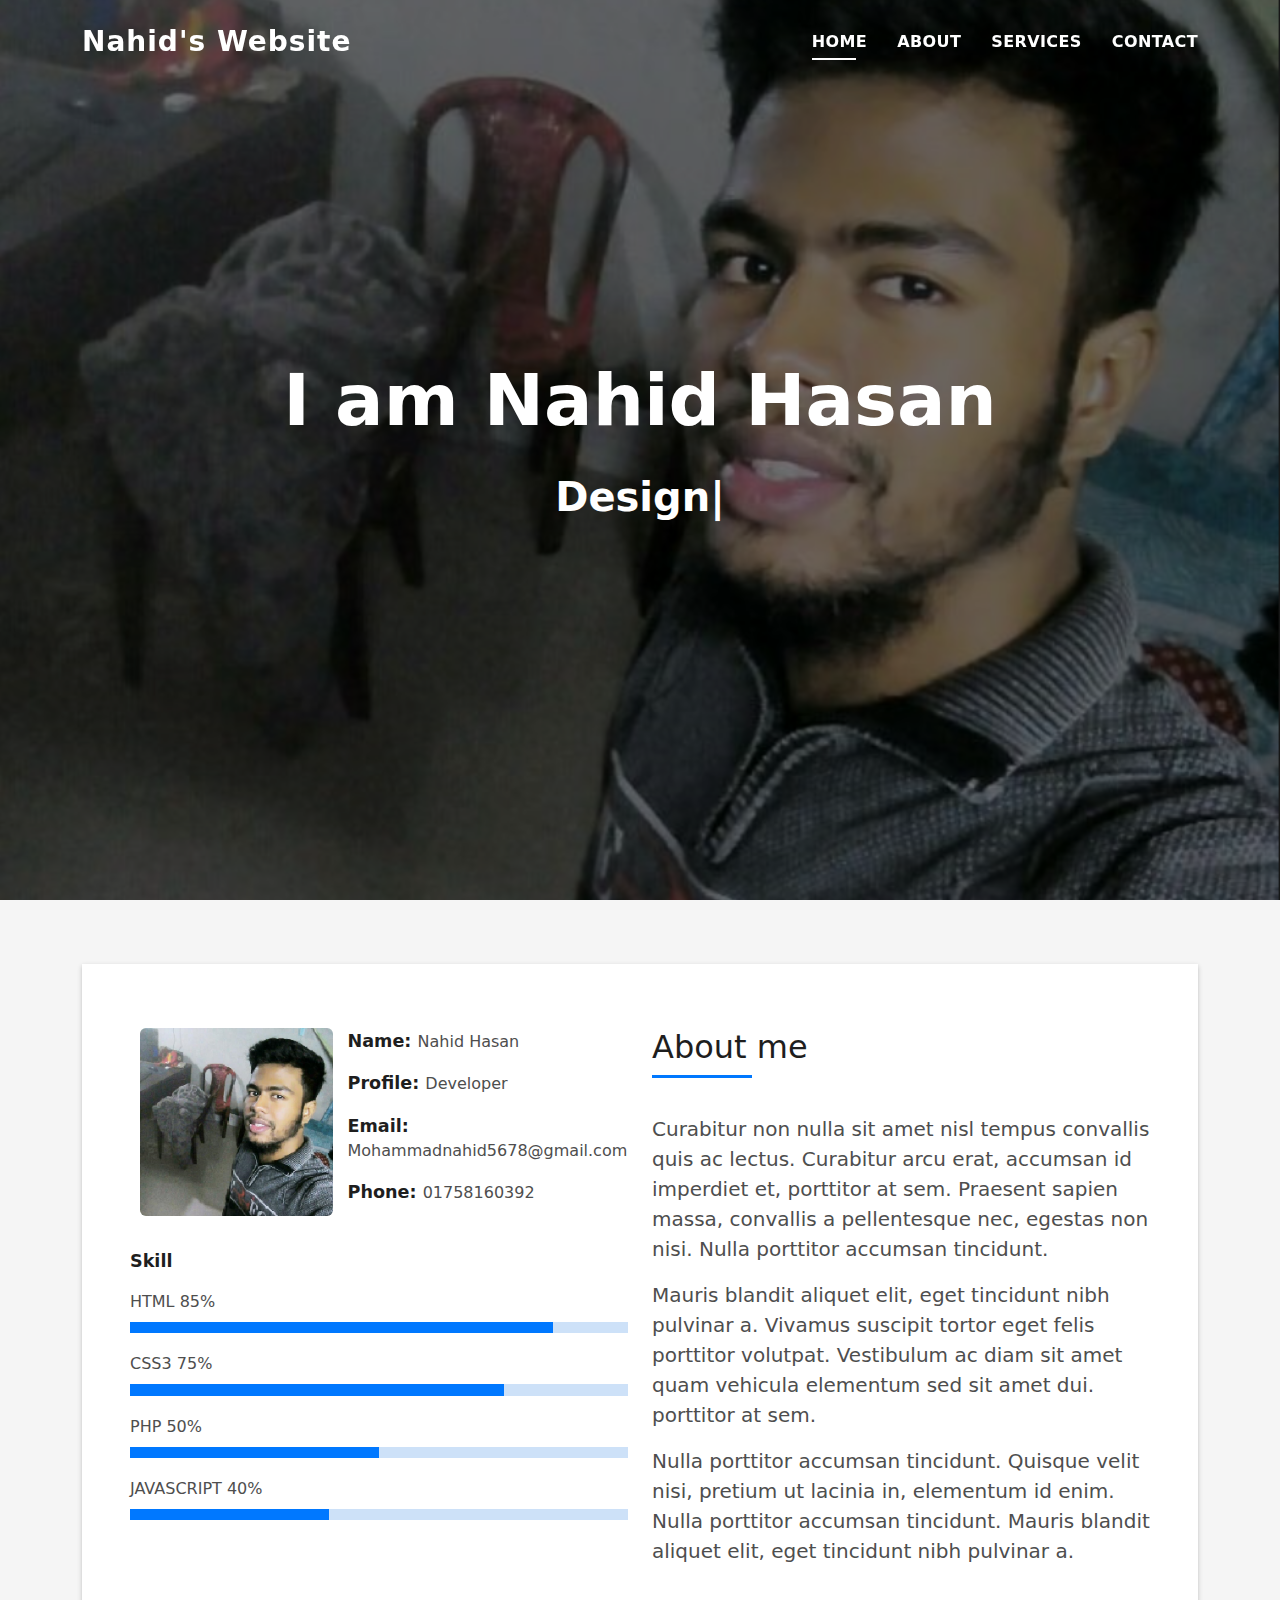
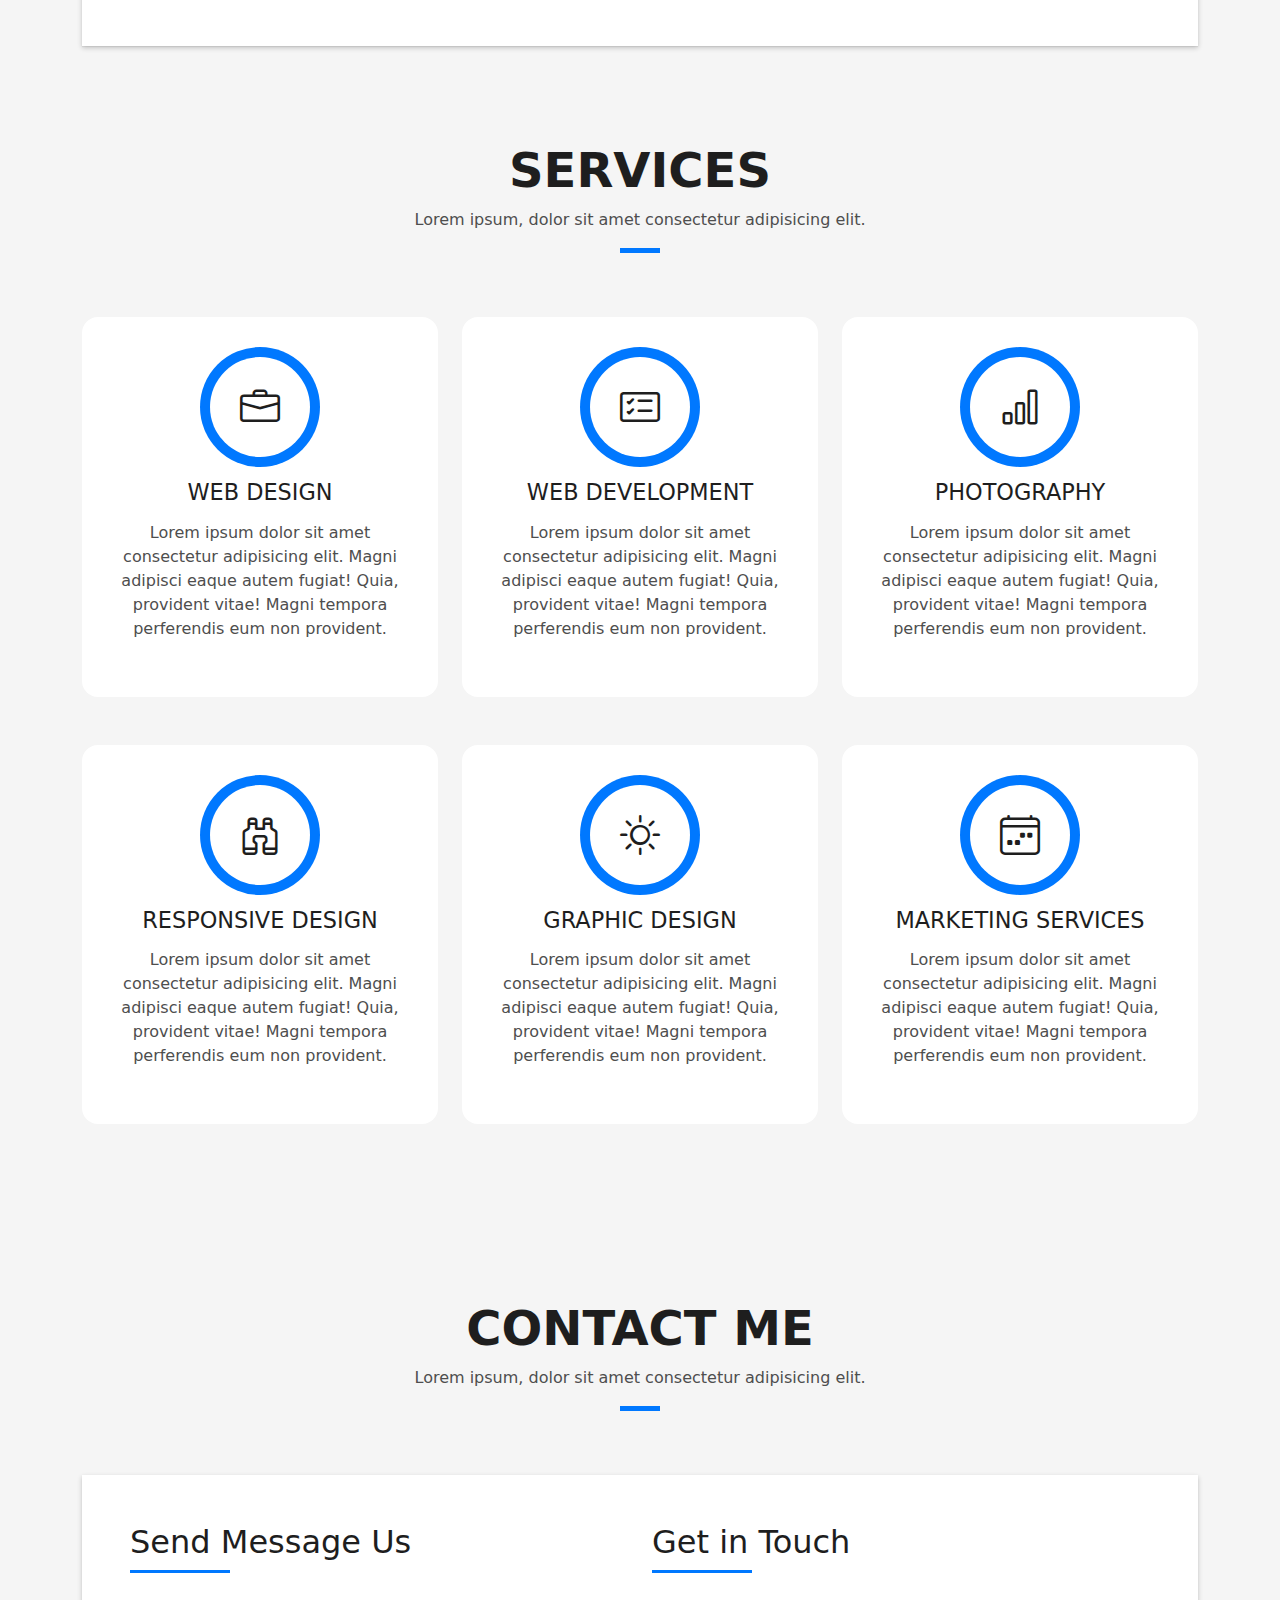
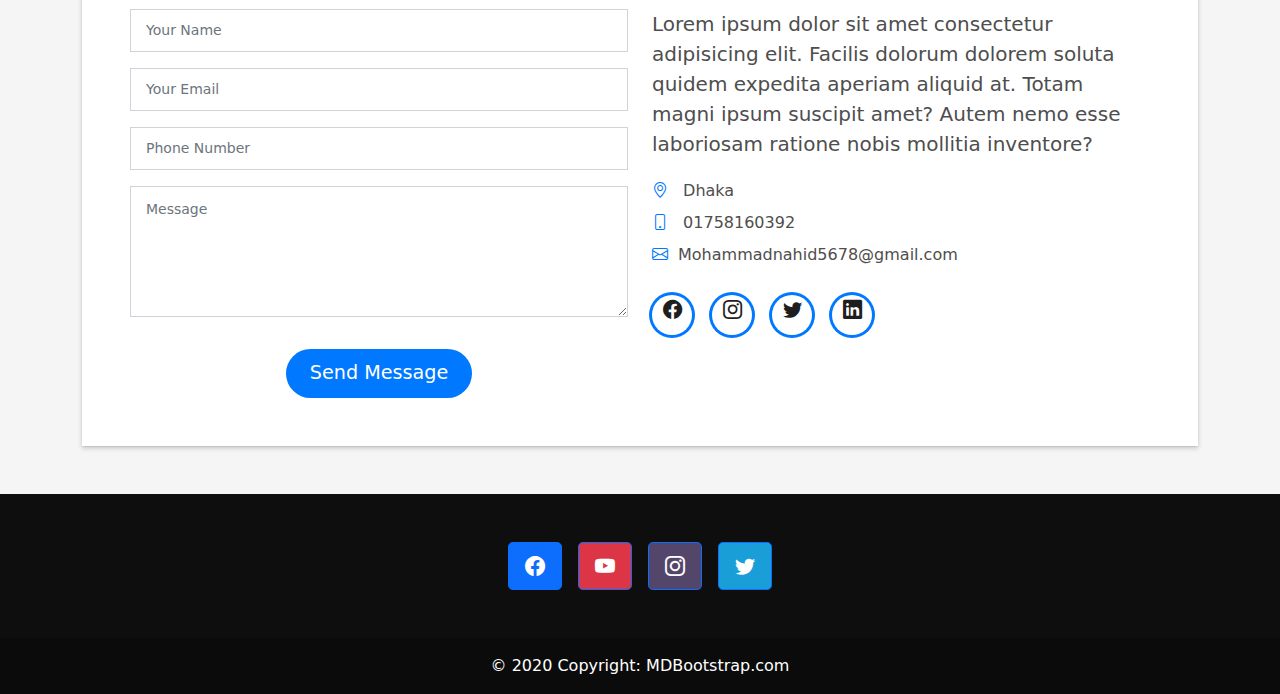
<file: index.html>
<!DOCTYPE html>
<html lang="en">

<head>
    <meta charset="UTF-8">
    <meta http-equiv="X-UA-Compatible" content="IE=edge">
    <meta name="viewport" content="width=device-width, initial-scale=1.0">
    <title>Home</title>
    <link href="others/bootstrap/css/bootstrap.min.css" rel="stylesheet">
    <link href="css/style.css" rel="stylesheet">
    <link href="others/bootstrap-icons/bootstrap-icons.css" rel="stylesheet">
</head>

<body>
    <!-- ======= Header ======= -->
    <header id="header" class="fixed-top">
        <div class="container d-flex align-items-center justify-content-between">

            <h1 class="logo"><a href="index.html">Nahid's Website</a></h1>

            <nav id="navbar" class="navbar">
                <ul>
                    <li><a class="nav-link scrollto active" href="index.html">Home</a></li>
                    <li><a class="nav-link scrollto" href="#about">About</a></li>
                    <li><a class="nav-link scrollto" href="#services">Services</a></li>
                    <li><a class="nav-link scrollto" href="#contact">Contact</a></li>
                </ul>
                <i class="bi bi-list mobile-nav-toggle"></i>
            </nav><!-- .navbar -->
        </div>
    </header><!-- End Header -->

    <!-- ======= Hero Section ======= -->
    <div id="hero" class="hero route bg-image" style="background-image: url(images/Nahid.png)">
        <div class="overlay-itro"></div>
        <div class="hero-content display-table">
            <div class="table-cell">
                <div class="container">
                    <h1 class="hero-title mb-4">I am Nahid Hasan</h1>
                    <p class="hero-subtitle"><span class="typed"
                            data-typed-items="Designer, Developer"></span></p>
                </div>
            </div>
        </div>
    </div><!-- End Hero Section -->

    <!-- ======= About Section ======= -->
    <section id="about" class="about-mf sect-pt4 route">
        <div class="container">
            <div class="row">
                <div class="col-sm-12">
                    <div class="box-shadow-full">
                        <div class="row">
                            <div class="col-md-6">
                                <div class="row">
                                    <div class="col-sm-6 col-md-5">
                                        <div class="about-img">
                                            <img src="images/NahidPic.png"class="img-fluid rounded b-shadow-a"
                                                alt="">
                                        </div>
                                    </div>
                                    <div class="col-sm-6 col-md-7">
                                        <div class="about-info">
                                            <p><span class="title-s">Name: </span> <span>Nahid Hasan</span></p>
                                            <p><span class="title-s">Profile: </span> <span>Developer</span>
                                            </p>
                                            <p><span class="title-s">Email: </span> <span>Mohammadnahid5678@gmail.com</span></p>
                                            <p><span class="title-s">Phone: </span> <span>01758160392</span></p>
                                        </div>
                                    </div>
                                </div>
                                <div class="skill-mf">
                                    <p class="title-s">Skill</p>
                                    <span>HTML</span> <span class="pull-right">85%</span>
                                    <div class="progress">
                                        <div class="progress-bar" role="progressbar" style="width: 85%;"
                                            aria-valuenow="85" aria-valuemin="0" aria-valuemax="100"></div>
                                    </div>
                                    <span>CSS3</span> <span class="pull-right">75%</span>
                                    <div class="progress">
                                        <div class="progress-bar" role="progressbar" style="width: 75%"
                                            aria-valuenow="75" aria-valuemin="0" aria-valuemax="100"></div>
                                    </div>
                                    <span>PHP</span> <span class="pull-right">50%</span>
                                    <div class="progress">
                                        <div class="progress-bar" role="progressbar" style="width: 50%"
                                            aria-valuenow="50" aria-valuemin="0" aria-valuemax="100"></div>
                                    </div>
                                    <span>JAVASCRIPT</span> <span class="pull-right">40%</span>
                                    <div class="progress">
                                        <div class="progress-bar" role="progressbar" style="width: 40%"
                                            aria-valuenow="40" aria-valuemin="0" aria-valuemax="100"></div>
                                    </div>
                                </div>
                            </div>
                            <div class="col-md-6">
                                <div class="about-me pt-4 pt-md-0">
                                    <div class="title-box-2">
                                        <h5 class="title-left">
                                            About me
                                        </h5>
                                    </div>
                                    <p class="lead">
                                        Curabitur non nulla sit amet nisl tempus convallis quis ac lectus. Curabitur
                                        arcu erat, accumsan id
                                        imperdiet et, porttitor
                                        at sem. Praesent sapien massa, convallis a pellentesque nec, egestas non nisi.
                                        Nulla
                                        porttitor accumsan tincidunt.
                                    </p>
                                    <p class="lead">
                                        Mauris blandit aliquet elit, eget tincidunt nibh pulvinar a. Vivamus suscipit
                                        tortor eget felis
                                        porttitor volutpat. Vestibulum
                                        ac diam sit amet quam vehicula elementum sed sit amet dui. porttitor at sem.
                                    </p>
                                    <p class="lead">
                                        Nulla porttitor accumsan tincidunt. Quisque velit nisi, pretium ut lacinia in,
                                        elementum id enim.
                                        Nulla porttitor accumsan
                                        tincidunt. Mauris blandit aliquet elit, eget tincidunt nibh pulvinar a.
                                    </p>
                                </div>
                            </div>
                        </div>
                    </div>
                </div>
            </div>
        </div>
    </section><!-- End About Section -->

    <!-- ======= Services Section ======= -->
    <section id="services" class="services-mf pt-5 route">
        <div class="container">
            <div class="row">
                <div class="col-sm-12">
                    <div class="title-box text-center">
                        <h3 class="title-a">
                            Services
                        </h3>
                        <p class="subtitle-a">
                            Lorem ipsum, dolor sit amet consectetur adipisicing elit.
                        </p>
                        <div class="line-mf"></div>
                    </div>
                </div>
            </div>
            <div class="row">
                <div class="col-md-4">
                    <div class="service-box">
                        <div class="service-ico">
                            <span class="ico-circle"><i class="bi bi-briefcase"></i></span>
                        </div>
                        <div class="service-content">
                            <h2 class="s-title">Web Design</h2>
                            <p class="s-description text-center">
                                Lorem ipsum dolor sit amet consectetur adipisicing elit. Magni adipisci eaque autem
                                fugiat! Quia,
                                provident vitae! Magni
                                tempora perferendis eum non provident.
                            </p>
                        </div>
                    </div>
                </div>
                <div class="col-md-4">
                    <div class="service-box">
                        <div class="service-ico">
                            <span class="ico-circle"><i class="bi bi-card-checklist"></i></span>
                        </div>
                        <div class="service-content">
                            <h2 class="s-title">Web Development</h2>
                            <p class="s-description text-center">
                                Lorem ipsum dolor sit amet consectetur adipisicing elit. Magni adipisci eaque autem
                                fugiat! Quia,
                                provident vitae! Magni
                                tempora perferendis eum non provident.
                            </p>
                        </div>
                    </div>
                </div>
                <div class="col-md-4">
                    <div class="service-box">
                        <div class="service-ico">
                            <span class="ico-circle"><i class="bi bi-bar-chart"></i></span>
                        </div>
                        <div class="service-content">
                            <h2 class="s-title">Photography</h2>
                            <p class="s-description text-center">
                                Lorem ipsum dolor sit amet consectetur adipisicing elit. Magni adipisci eaque autem
                                fugiat! Quia,
                                provident vitae! Magni
                                tempora perferendis eum non provident.
                            </p>
                        </div>
                    </div>
                </div>
                <div class="col-md-4">
                    <div class="service-box">
                        <div class="service-ico">
                            <span class="ico-circle"><i class="bi bi-binoculars"></i></span>
                        </div>
                        <div class="service-content">
                            <h2 class="s-title">Responsive Design</h2>
                            <p class="s-description text-center">
                                Lorem ipsum dolor sit amet consectetur adipisicing elit. Magni adipisci eaque autem
                                fugiat! Quia,
                                provident vitae! Magni
                                tempora perferendis eum non provident.
                            </p>
                        </div>
                    </div>
                </div>
                <div class="col-md-4">
                    <div class="service-box">
                        <div class="service-ico">
                            <span class="ico-circle"><i class="bi bi-brightness-high"></i></span>
                        </div>
                        <div class="service-content">
                            <h2 class="s-title">Graphic Design</h2>
                            <p class="s-description text-center">
                                Lorem ipsum dolor sit amet consectetur adipisicing elit. Magni adipisci eaque autem
                                fugiat! Quia,
                                provident vitae! Magni
                                tempora perferendis eum non provident.
                            </p>
                        </div>
                    </div>
                </div>
                <div class="col-md-4">
                    <div class="service-box">
                        <div class="service-ico">
                            <span class="ico-circle"><i class="bi bi-calendar4-week"></i></span>
                        </div>
                        <div class="service-content">
                            <h2 class="s-title">Marketing Services</h2>
                            <p class="s-description text-center">
                                Lorem ipsum dolor sit amet consectetur adipisicing elit. Magni adipisci eaque autem
                                fugiat! Quia,
                                provident vitae! Magni
                                tempora perferendis eum non provident.
                            </p>
                        </div>
                    </div>
                </div>
            </div>
        </div>
    </section><!-- End Services Section -->

    <!-- ======= Contact Section ======= -->
    <section id="contact" class="footer-paralax sect-mt4">
        <div class="container">
            <div class="row">
                <div class="col-sm-12">
                    <div class="title-box text-center">
                        <h3 class="title-a">
                            Contact Me
                        </h3>
                        <p class="subtitle-a">
                            Lorem ipsum, dolor sit amet consectetur adipisicing elit.
                        </p>
                        <div class="line-mf"></div>
                    </div>
                </div>
            </div>
            <div class="row">
                <div class="col-sm-12">
                    <div class="contact-mf">
                        <div id="contact" class="box-shadow-full">
                            <div class="row">
                                <div class="col-md-6">
                                    <div class="title-box-2">
                                        <h5 class="title-left">
                                            Send Message Us
                                        </h5>
                                    </div>
                                    <div>
                                        <form method="post" action="config.php" role="form"
                                            class="php-email-form">
                                            <div class="row">
                                                <div class="col-md-12 mb-3">
                                                    <div class="form-group">
                                                        <input type="text" name="name" class="form-control" id="name"
                                                            placeholder="Your Name" required>
                                                    </div>
                                                </div>
                                                <div class="col-md-12 mb-3">
                                                    <div class="form-group">
                                                        <input type="email" class="form-control" name="email" id="email"
                                                            placeholder="Your Email" required>
                                                    </div>
                                                </div>
                                                <div class="col-md-12 mb-3">
                                                    <div class="form-group">
                                                        <input type="tel" class="form-control" id="phone" name="phone" placeholder="Phone Number" required>
                                                    </div>
                                                </div>
                                                <div class="col-md-12">
                                                    <div class="form-group">
                                                        <textarea class="form-control" name="message" rows="5"
                                                            placeholder="Message" required></textarea>
                                                    </div>
                                                </div>
                                                <div class="col-md-12 text-center my-3">
                                                    <div class="loading">Loading</div>
                                                    <div class="error-message"></div>
                                                    <div class="sent-message">Your message has been sent. Thank you!
                                                    </div>
                                                </div>
                                                <div class="col-md-12 text-center">
                                                    <button type="submit"
                                                        class="button button-a button-big button-rouded">Send
                                                        Message</button>
                                                </div>
                                            </div>
                                        </form>
                                    </div>
                                </div>
                                <div class="col-md-6">
                                    <div class="title-box-2 pt-4 pt-md-0">
                                        <h5 class="title-left">
                                            Get in Touch
                                        </h5>
                                    </div>
                                    <div class="more-info">
                                        <p class="lead">
                                            Lorem ipsum dolor sit amet consectetur adipisicing elit. Facilis dolorum
                                            dolorem soluta quidem
                                            expedita aperiam aliquid at.
                                            Totam magni ipsum suscipit amet? Autem nemo esse laboriosam ratione nobis
                                            mollitia inventore?
                                        </p>
                                        <ul class="list-ico">
                                            <li><span class="bi bi-geo-alt"></span> Dhaka</li>
                                            <li><span class="bi bi-phone"></span> 01758160392</li>
                                            <li><span class="bi bi-envelope"></span>Mohammadnahid5678@gmail.com</li>
                                        </ul>
                                    </div>
                                    <div class="socials">
                                        <ul>
                                            <li><a href=""><span class="ico-circle"><i
                                                            class="bi bi-facebook"></i></span></a></li>
                                            <li><a href=""><span class="ico-circle"><i
                                                            class="bi bi-instagram"></i></span></a></li>
                                            <li><a href=""><span class="ico-circle"><i
                                                            class="bi bi-twitter"></i></span></a></li>
                                            <li><a href=""><span class="ico-circle"><i
                                                            class="bi bi-linkedin"></i></span></a></li>
                                        </ul>
                                    </div>
                                </div>
                            </div>
                        </div>
                    </div>
                </div>
            </div>
        </div>
    </section><!-- End Contact Section -->

      <!-- ======= Footer ======= -->
        <footer class="text-center text-lg-start" style="background-color: #0f0e0e;">
          <div class="container d-flex justify-content-center py-5">
            <button type="button" class="btn btn-primary btn-lg btn-floating mx-2">
              <i class="bi bi-facebook"></i>
            </button>
            <button type="button" class="btn btn-primary btn-lg btn-floating mx-2" style="background-color: #dc3545;">
              <i class="bi bi-youtube"></i>
            </button>
            <button type="button" class="btn btn-primary btn-lg btn-floating mx-2" style="background-color: #54456b;">
              <i class="bi bi-instagram"></i>
            </button>
            <button type="button" class="btn btn-primary btn-lg btn-floating mx-2" style="background-color: #199ed7;">
              <i class="bi bi-twitter"></i>
            </button>
          </div>
      
          <!-- Copyright -->
          <div class="text-center text-white p-3" style="background-color: rgba(0, 0, 0, 0.2);">
            © 2020 Copyright:
            <a class="text-white" href="https://mdbootstrap.com/">MDBootstrap.com</a>
          </div>
          <!-- Copyright -->
        </footer>

    <script src="others//bootstrap/js/bootstrap.bundle.min.js"></script>
    <script src="others/typed.js/typed.min.js"></script>
    <script src="Js/main.js"></script>
</body>

</html>
</file>
<file: css/style.css>
body {
    background-color: #f5f5f5;
    color: #4e4e4e;
}

h1,
h2,
h3,
h4,
h5,
h6 {
    color: #1e1e1e;
}

a {
    color: #1e1e1e;
    text-decoration: none;
    transition: all 0.5s ease-in-out;
}

a:hover {
    color: #0078ff;
    text-decoration: none;
    transition: all 0.5s ease-in-out;
}

.display-table {
    width: 100%;
    height: 100%;
    display: table;
}

.table-cell {
    display: table-cell;
    vertical-align: middle;
}

/*--/ Sections /--*/
.sect-4 {
    padding: 4rem 0;
}

.sect-pt4 {
    padding-top: 4rem;
}

.sect-mt4 {
    margin-top: 4rem;
}

/*--/ Title s /--*/
.title-s {
    font-weight: 600;
    color: #1e1e1e;
    font-size: 1.1rem;
}

/*--/ Title A /--*/
.title-box {
    margin-bottom: 4rem;
}

.title-a {
    text-decoration: none;
    font-size: 3rem;
    font-weight: bold;
    text-transform: uppercase;
}

.subtitle-a {
    text-decoration: none;
    color: #4e4e4e;
}

.line-mf {
    width: 40px;
    height: 5px;
    background-color: #0078ff;
    margin: 0 auto;
}

/*--/ Title Left /--*/
.title-box-2 {
    margin-bottom: 3rem;
}

.title-left {
    font-size: 2rem;
    position: relative;
}

.title-left:before {
    content: "";
    position: absolute;
    height: 3px;
    background-color: #0078ff;
    width: 100px;
    bottom: -12px;
}

/*------/ Box /------*/
.box-pl2 {
    padding-left: 2rem;
}

.box-shadow-full {
    padding: 3rem 1.25rem;
    position: relative;
    background-color: #fff;
    margin-bottom: 3rem;
    z-index: 2;
    box-shadow: 0 1px 1px 0 rgba(0, 0, 0, 0.06), 0 2px 5px 0 rgba(0, 0, 0, 0.2);
}

@media (min-width: 768px) {
    .box-shadow-full {
        padding: 3rem;
    }
}

/*------/ Socials /------*/
.socials {
    padding: 1.5rem 0;
  }
  
  .socials ul li {
    display: inline-block;
  }
  
  .socials .ico-circle {
    height: 40px;
    width: 40px;
    font-size: 1.2rem;
    border-radius: 50%;
    line-height: 1.6;
    margin: 0 15px 0 0;
    box-shadow: 0 0 0 3px #0078ff;
    transition: all 500ms ease;
  }
  
  .socials .ico-circle:hover {
    background-color: #0078ff;
    color: #fff;
    box-shadow: 0 0 0 3px #cde1f8;
    transition: all 500ms ease;
  }

/*------/ Ul resect /------*/
.ul-resect,
.widget-tags ul,
.widget-sidebar .list-sidebar,
.box-comments .list-comments,
.blog-wrapper .post-meta ul,
.list-ico,
.socials ul {
  list-style: none;
  padding-left: 0;
  margin-bottom: 0;
}

.list-ico {
  line-height: 2;
}

.list-ico span {
  color: #0078ff;
  margin-right: 10px;
}

/*------/ Ico Circle /------*/
.ico-circle {
    height: 100px;
    width: 100px;
    font-size: 2rem;
    border-radius: 50%;
    line-height: 1.55;
    margin: 0 auto;
    text-align: center;
    box-shadow: 0 0 0 10px #0078ff;
    display: block;
  }

.bg-image {
    background-repeat: no-repeat;
    background-attachment: fixed;
    background-size: cover;
    background-position: center center;
}

@media (max-width: 1024px) {
    .bg-image {
        background-attachment: scroll;
    }
}

/*------/ Button /------*/
.button {
    display: inline-block;
    padding: 0.3rem 0.6rem;
    text-align: center;
    vertical-align: middle;
    -webkit-user-select: none;
    -moz-user-select: none;
    user-select: none;
    font-size: 1rem;
    border-radius: 0.3rem;
    border: 1px solid transparent;
    transition: all 500ms ease;
    cursor: pointer;
  }
  
  .button:focus {
    outline: 0;
  }
  
  .button:hover {
    background-color: #0062d3;
    color: #fff;
    transition: all 500ms ease;
  }
  
  .button-a {
    text-decoration: none;
    background-color: #0078ff;
    color: #fff;
    border-color: #cde1f8;
  }
  
  .button-big {
    padding: 0.9rem 2.3rem;
    font-size: 1.2rem;
  }
  
  .button-rouded {
    border-radius: 5rem;
  }
  
  .btn-lg {
    padding: 0.5rem 1rem;
    font-size: 1.25rem;
    line-height: 1.5;
    border-radius: 0.3rem;
  }

/*--------------------------------------------------------------
# Header
--------------------------------------------------------------*/
#header {
    transition: all 0.5s;
    z-index: 997;
    padding: 20px 0;
}

#header .logo {
    font-size: 28px;
    margin: 0;
    padding: 0;
    font-weight: 600;
    letter-spacing: 1px;
}

#header .logo a {
    color: #fff;
}

#header .logo img {
    max-height: 40px;
}

#header.header-scrolled {
    background: rgba(0, 0, 0, 0.9);
    padding: 12px 0;
}

/*--------------------------------------------------------------
  # Navigation Menu
  --------------------------------------------------------------*/
/**
  * Desktop Navigation 
  */
.navbar {
    padding: 0;
}

.navbar ul {
    margin: 0;
    padding: 0;
    display: flex;
    list-style: none;
    align-items: center;
}

.navbar li {
    position: relative;
}

.navbar>ul>li {
    white-space: nowrap;
    padding: 10px 0 10px 30px;
}

.navbar a,
.navbar a:focus {
    display: flex;
    align-items: center;
    justify-content: space-between;
    color: #fff;
    font-size: 16px;
    font-weight: 600;
    padding: 0;
    white-space: nowrap;
    transition: 0.3s;
    letter-spacing: 0.4px;
    position: relative;
    text-transform: uppercase;
}

.navbar a i,
.navbar a:focus i {
    font-size: 12px;
    line-height: 0;
    margin-left: 5px;
}

.navbar>ul>li>a:before {
    content: "";
    position: absolute;
    width: 100%;
    height: 2px;
    bottom: -6px;
    left: 0;
    width: 0;
    background-color: #fff;
    visibility: hidden;
    transition: all 0.3s ease-in-out 0s;
}

.navbar a:hover:before,
.navbar li:hover>a:before,
.navbar .active:before {
    visibility: visible;
    width: 80%;
}

.navbar a:hover,
.navbar .active,
.navbar .active:focus,
.navbar li:hover>a {
    color: #fff;
}

.navbar .dropdown ul {
    display: block;
    position: absolute;
    left: 30px;
    top: calc(100% + 30px);
    margin: 0;
    padding: 10px 0;
    z-index: 99;
    opacity: 0;
    visibility: hidden;
    background: #fff;
    box-shadow: 0px 0px 30px rgba(127, 137, 161, 0.25);
    transition: 0.3s;
}

.navbar .dropdown ul li {
    min-width: 200px;
}

.navbar .dropdown ul a {
    padding: 10px 20px;
    font-size: 14px;
    text-transform: none;
    color: #4e4e4e;
}

.navbar .dropdown ul a i {
    font-size: 12px;
}

.navbar .dropdown ul a:hover,
.navbar .dropdown ul .active:hover,
.navbar .dropdown ul li:hover>a {
    color: #0078ff;
}

.navbar .dropdown:hover>ul {
    opacity: 1;
    top: 100%;
    visibility: visible;
}

.navbar .dropdown .dropdown ul {
    top: 0;
    left: calc(100% - 30px);
    visibility: hidden;
}

.navbar .dropdown .dropdown:hover>ul {
    opacity: 1;
    top: 0;
    left: 100%;
    visibility: visible;
}

@media (max-width: 1366px) {
    .navbar .dropdown .dropdown ul {
        left: -90%;
    }

    .navbar .dropdown .dropdown:hover>ul {
        left: -100%;
    }
}

/**
  * Mobile Navigation 
  */
.mobile-nav-toggle {
    color: #fff;
    font-size: 28px;
    cursor: pointer;
    display: none;
    line-height: 0;
    transition: 0.5s;
}

@media (max-width: 991px) {
    .mobile-nav-toggle {
        display: block;
    }

    .navbar ul {
        display: none;
    }
}

.navbar-mobile {
    position: fixed;
    overflow: hidden;
    top: 0;
    right: 0;
    left: 0;
    bottom: 0;
    background: rgba(78, 78, 78, 0.9);
    transition: 0.3s;
    z-index: 999;
}

.navbar-mobile .mobile-nav-toggle {
    position: absolute;
    top: 15px;
    right: 15px;
}

.navbar-mobile ul {
    display: block;
    position: absolute;
    top: 55px;
    right: 15px;
    bottom: 15px;
    left: 15px;
    padding: 10px 0;
    background-color: #fff;
    overflow-y: auto;
    transition: 0.3s;
}

.navbar-mobile>ul>li {
    padding: 0;
}

.navbar-mobile a:hover:before,
.navbar-mobile li:hover>a:before,
.navbar-mobile .active:before {
    visibility: hidden;
}

.navbar-mobile a,
.navbar-mobile a:focus {
    padding: 10px 20px;
    font-size: 15px;
    color: #4e4e4e;
}

.navbar-mobile a:hover,
.navbar-mobile .active,
.navbar-mobile li:hover>a {
    color: #0078ff;
}

.navbar-mobile .getstarted,
.navbar-mobile .getstarted:focus {
    margin: 15px;
}

.navbar-mobile .dropdown ul {
    position: static;
    display: none;
    margin: 10px 20px;
    padding: 10px 0;
    z-index: 99;
    opacity: 1;
    visibility: visible;
    background: #fff;
    box-shadow: 0px 0px 30px rgba(127, 137, 161, 0.25);
}

.navbar-mobile .dropdown ul li {
    min-width: 200px;
}

.navbar-mobile .dropdown ul a {
    padding: 10px 20px;
}

.navbar-mobile .dropdown ul a i {
    font-size: 12px;
}

.navbar-mobile .dropdown ul a:hover,
.navbar-mobile .dropdown ul .active:hover,
.navbar-mobile .dropdown ul li:hover>a {
    color: #0078ff;
}

.navbar-mobile .dropdown>.dropdown-active {
    display: block;
}

/*--------------------------------------------------------------
  # Hero Section
  --------------------------------------------------------------*/
.hero {
    height: 100vh;
    position: relative;
    color: #fff;
}

.hero .hero-content {
    text-align: center;
    position: absolute;
}

.hero .overlay-itro {
    background-color: rgba(0, 0, 0, 0.6);
    position: absolute;
    top: 0;
    left: 0px;
    padding: 0;
    height: 100%;
    width: 100%;
    opacity: 0.9;
}

.hero .hero-title {
    color: #fff;
    font-weight: 600;
    font-size: 3rem;
}

@media (min-width: 768px) {
    .hero .hero-title {
        font-size: 4.5rem;
    }
}

.hero .hero-subtitle {
    font-size: 1.5rem;
    font-weight: 600;
}

@media (min-width: 768px) {
    .hero .hero-subtitle {
        font-size: 2.5rem;
    }
}

.hero .text-slider-items {
    display: none;
}

.hero-single {
    height: 350px;
}

.hero-single .hero-content {
    margin-top: 30px;
}

.hero-single .hero-title {
    text-transform: uppercase;
    font-size: 3rem;
}

@media (min-width: 768px) {
    .hero-single .hero-title {
        font-size: 3.5rem;
    }
}

.hero-single .breadcrumb {
    background-color: transparent;
    color: #0078ff;
}

.hero-single .breadcrumb .breadcrumb-item:before {
    color: #cde1f8;
}

.hero-single .breadcrumb .breadcrumb-item.active {
    color: #cde1f8;
}

.hero-single .breadcrumb a {
    color: #fff;
}

/*--------------------------------------------------------------
# About
--------------------------------------------------------------*/
.about-mf .box-shadow-full {
    padding-top: 4rem;
    padding-bottom: 4rem;
}

.about-mf .about-img {
    margin-bottom: 2rem;
}

.about-mf .about-img img {
    margin-left: 10px;
}

@media (min-width: 767px) {
    .about-mf .box-pl2 {
        margin-top: 3rem;
        padding-left: 0rem;
    }
}

.skill-mf span {
    color: #4e4e4e;
}

.skill-mf .progress {
    background-color: #cde1f8;
    margin: 0.5rem 0 1.2rem 0;
    border-radius: 0;
    height: 0.7rem;
}

.skill-mf .progress .progress-bar {
    height: 0.7rem;
    background-color: #0078ff;
}

/*--------------------------------------------------------------
# Services
--------------------------------------------------------------*/
.service-box {
    background-color: #fff;
    padding: 2.5rem 1.3rem;
    border-radius: 1rem;
    margin-bottom: 3rem;
    text-align: center;
}

.service-box:hover .ico-circle {
    transition: all 500ms ease;
    color: #fff;
    background-color: #0078ff;
    box-shadow: 0 0 0 10px #cde1f8;
}

.service-box .service-ico {
    margin-bottom: 1rem;
    color: #1e1e1e;
}

.service-box .ico-circle {
    transition: all 500ms ease;
    display: inline-flex;
    align-items: center;
    justify-content: center;
}

.service-box .ico-circle i {
    line-height: 0;
    font-size: 40px;
}

.service-box .s-title {
    font-size: 1.4rem;
    text-transform: uppercase;
    text-align: center;
    padding: 0.4rem 0;
}

.service-box .s-description {
    color: #4e4e4e;
}

/*--------------------------------------------------------------
# Contact
--------------------------------------------------------------*/
#contact .title-box {
    margin-bottom: 0;
}
.footer-paralax {
    padding: 4rem 0 0 0;
  }
  
  .contact-mf {
    margin-top: 4rem;
  }
  
  @media (min-width: 767px) {
    .contact-mf .box-pl2 {
      margin-top: 3rem;
      padding-left: 0rem;
    }
  }
  
  .php-email-form .error-message {
    display: none;
    color: #fff;
    background: #ed3c0d;
    text-align: center;
    padding: 15px;
    font-weight: 600;
  }
  
  .php-email-form .sent-message {
    display: none;
    color: #fff;
    background: #18d26e;
    text-align: center;
    padding: 15px;
    font-weight: 600;
  }
  
  .php-email-form .loading {
    display: none;
    background: #fff;
    text-align: center;
    padding: 15px;
  }
  
  .php-email-form .loading:before {
    content: "";
    display: inline-block;
    border-radius: 50%;
    width: 24px;
    height: 24px;
    margin: 0 10px -6px 0;
    border: 3px solid #18d26e;
    border-top-color: #eee;
    animation: animate-loading 1s linear infinite;
  }
  
  .php-email-form input,
  .php-email-form textarea {
    border-radius: 0;
    box-shadow: none;
    font-size: 14px;
  }
  
  .php-email-form input:focus,
  .php-email-form textarea:focus {
    border-color: #0078ff;
  }
  
  .php-email-form input {
    padding: 10px 15px;
  }
  
  .php-email-form textarea {
    padding: 12px 15px;
    margin-bottom: 0;
  }
  
  .php-email-form button[type=submit] {
    background: #0078ff;
    border: 0;
    padding: 10px 24px;
    color: #fff;
    transition: 0.4s;
  }
  
  .php-email-form button[type=submit]:hover {
    background: #3393ff;
  }
  
  @keyframes animate-loading {
    0% {
      transform: rotate(0deg);
    }
  
    100% {
      transform: rotate(360deg);
    }
  }

  /*--------------------------------------------------------------
# Footer
--------------------------------------------------------------*/
/* footer {
    text-align: center;
    color: #fff;
    padding: 25px 0;
    background: #101011;
  }
  
  footer .copyright {
    margin-bottom: 0.3rem;
  }
  
  footer .credits {
    margin-bottom: 0;
  }
  
  footer .credits a {
    color: #fff;
  } */
</file>
